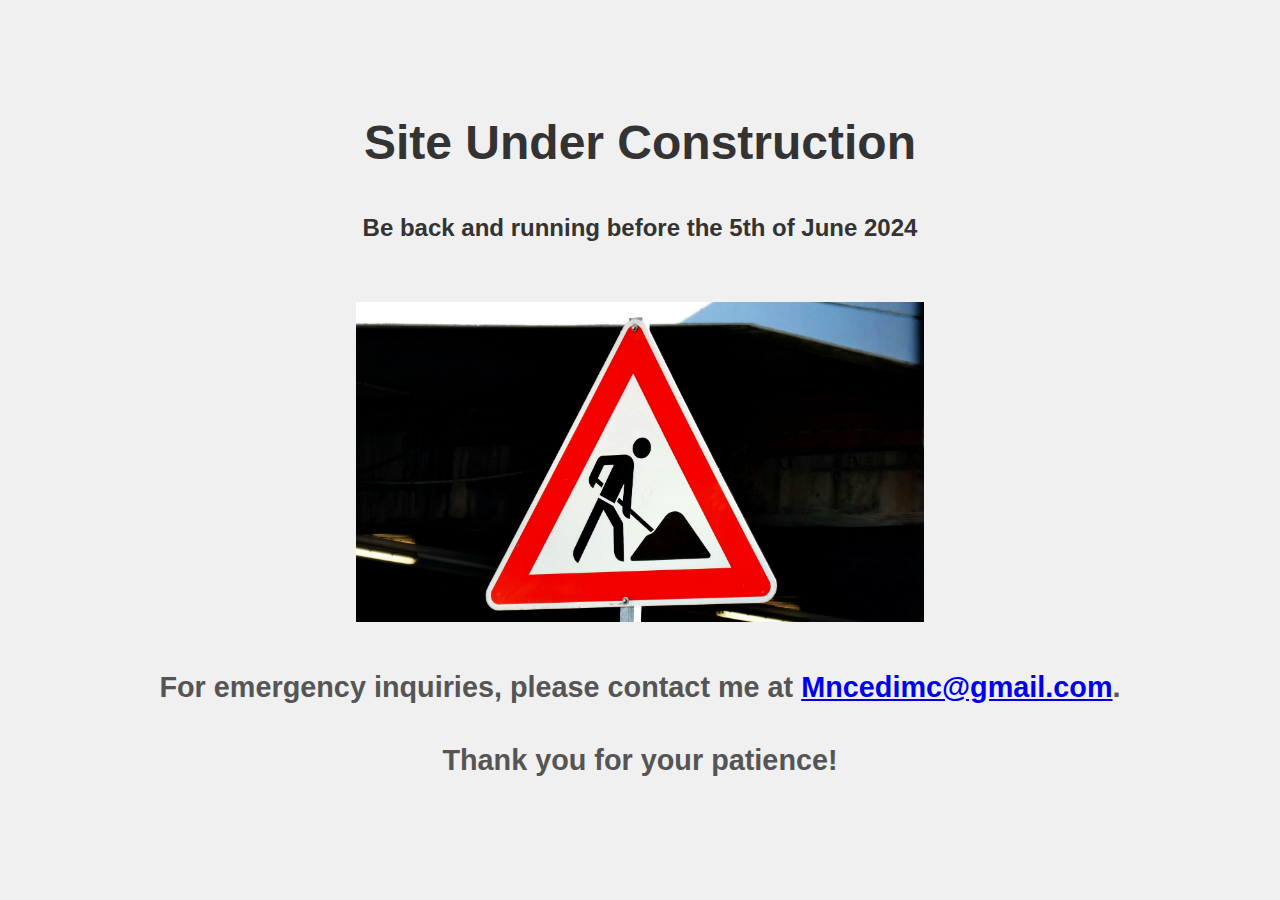
<file: errorPage.html>
<!DOCTYPE html>
<html lang="en">
<head>
    <meta charset="UTF-8">
    <meta name="viewport" content="width=device-width, initial-scale=1.0">
    <title>Site Under Construction</title>
    <style>
        body {
            display: flex;
            flex-direction: column;
            justify-content: center;
            align-items: center;
            height: 100vh;
            margin: 0;
            font-family: Arial, sans-serif;
            background-color: #f0f0f0;
            color: #333;
            text-align: center;
        }
        h1 {
            font-size: 3em;
            margin-bottom: 20px;
        }
        p {
            font-size: 1.5em;
            margin-bottom: 40px;
            font-weight: 800;
        }
        .construction-image {
            max-width: 100%;
            height: auto;
            margin-bottom: 20px;
            height: 320px;
        }
        .contact-info {
            font-size: 1.2em;
            color: #555;
        }
        .smile-icon {
            font-size: 4em;
            color: #FFD700; /* Gold color */
            margin-top: 20px;
        }
    </style>
</head>
<body>
    <h1>Site Under Construction</h1>
    <p>Be back and running before the 5th of June 2024 </p><i class="fas fa-smile smile-icon"></i>
    <img src="images/mark.jpg" alt="Under Construction" class="construction-image">
    <div class="contact-info">
        <p>For emergency inquiries, please contact me at <a href="Mncedimc@gmail.com">Mncedimc@gmail.com</a>.</p>
        <p><strong>Thank you for your patience!</strong></p>
    </div>
</body>
</html>
</file>
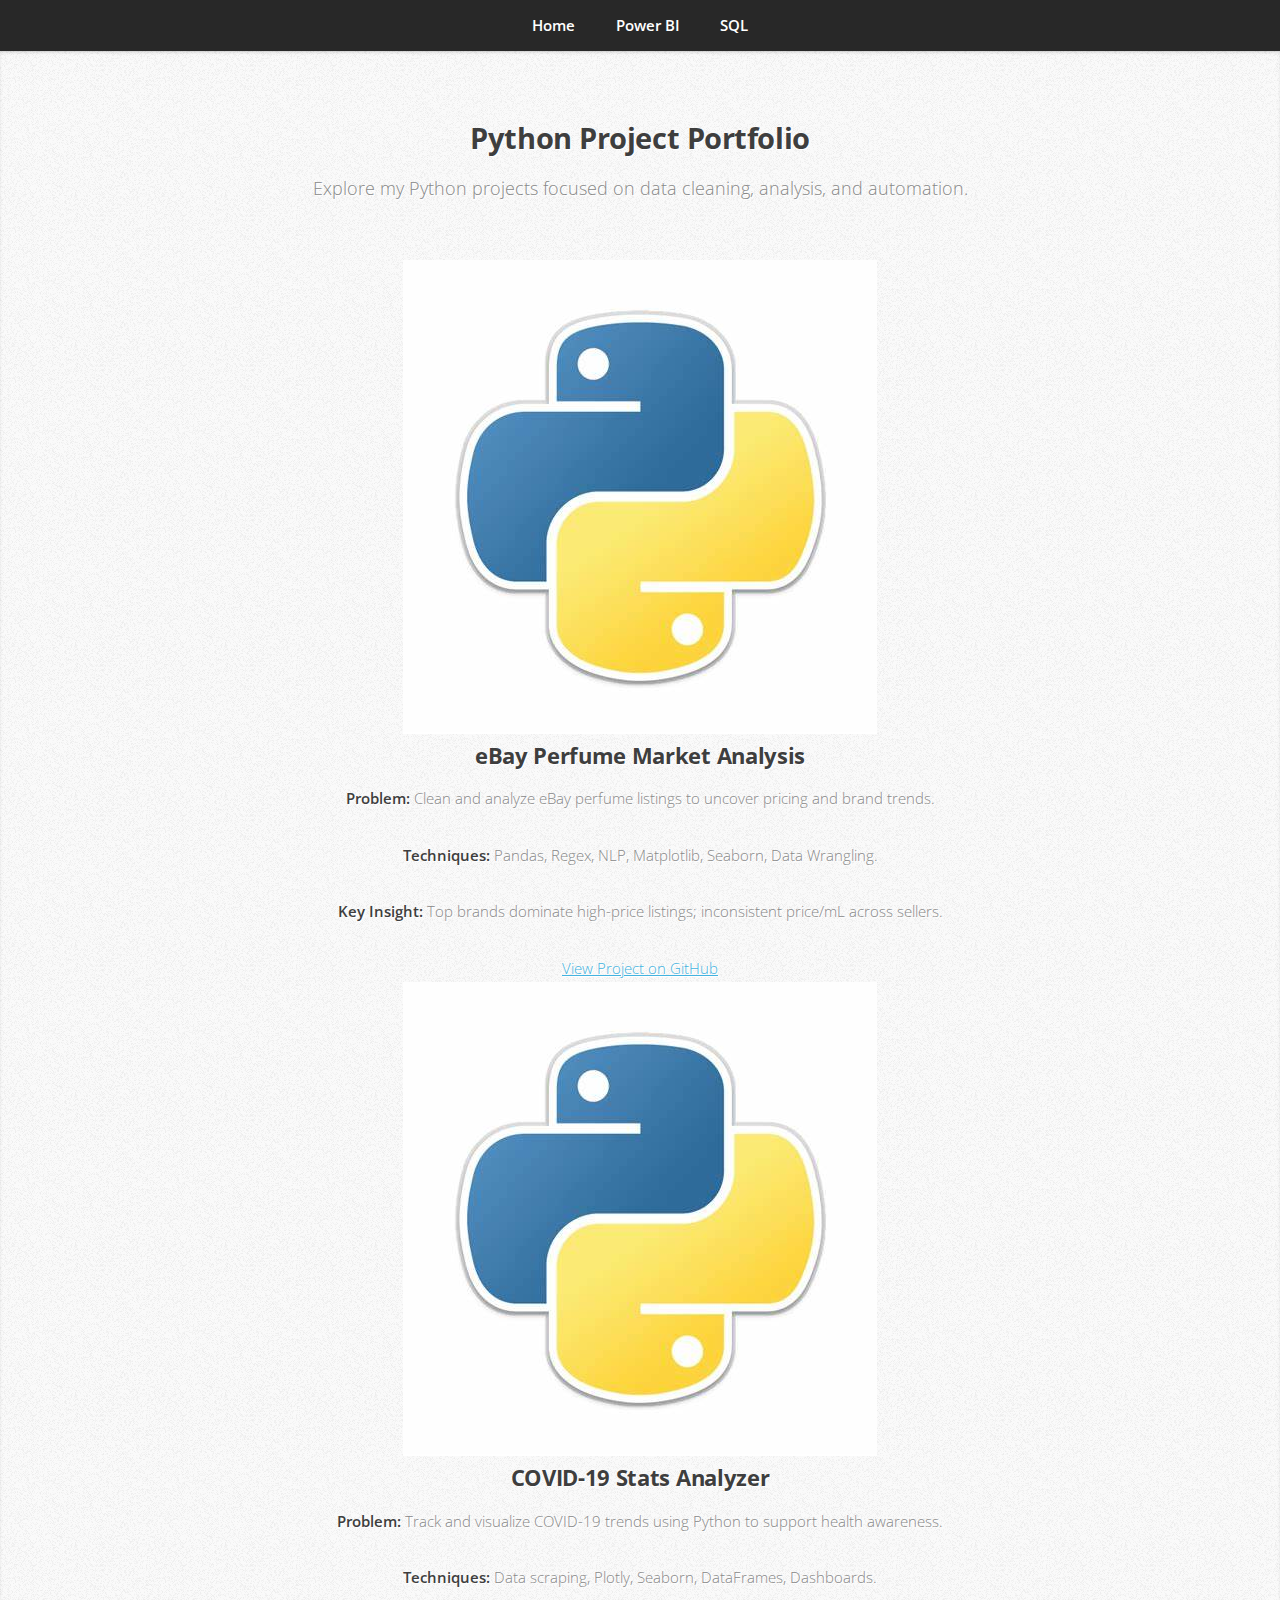
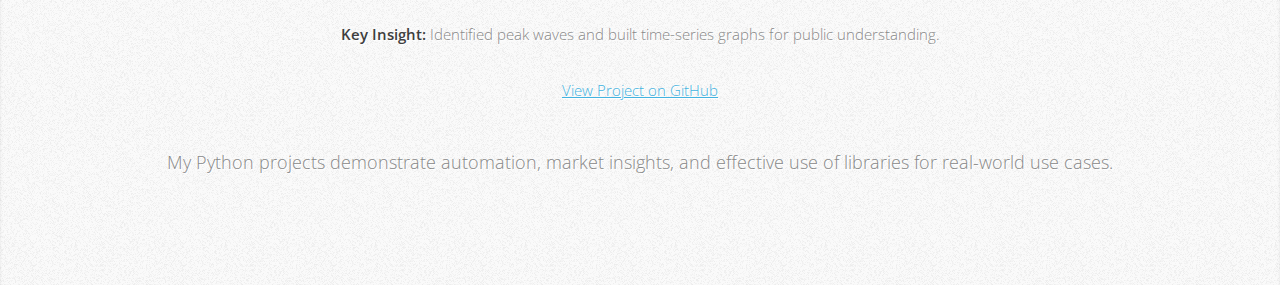
<file: python copy.html>
<!DOCTYPE html>
<html lang="en">
<head>
  <meta charset="UTF-8">
  <title>Python Projects | MncedisiTheAnalyst</title>
  <meta name="viewport" content="width=device-width, initial-scale=1.0">
  <link rel="stylesheet" href="assets/css/main.css">
</head>
<body class="is-preload">

  <!-- Navigation -->
  <nav id="nav">
    <ul class="container">
      <li><a href="index.html">Home</a></li>
      <li><a href="powerbi.html">Power BI</a></li>
      <li><a href="sql.html">SQL</a></li>
    </ul>
  </nav>

  <!-- Python Projects Section -->
  <section class="wrapper style2">
    <div class="container">
      <header>
        <h2>Python Project Portfolio</h2>
        <p>Explore my Python projects focused on data cleaning, analysis, and automation.</p>
      </header>

      <div class="project-row">
        <!-- Project Card 1 -->
        <div class="project-card">
          <div class="icon-heading">
            <img src="images/OIP.jpeg" alt="Python Project">
            <h3>eBay Perfume Market Analysis</h3>
          </div>
          <div class="card-content">
            <p><strong>Problem:</strong> Clean and analyze eBay perfume listings to uncover pricing and brand trends.</p>
            <p><strong>Techniques:</strong> Pandas, Regex, NLP, Matplotlib, Seaborn, Data Wrangling.</p>
            <p><strong>Key Insight:</strong> Top brands dominate high-price listings; inconsistent price/mL across sellers.</p>
          </div>
          <a href="https://github.com/Mncedy/ebay_mens_perfume" target="_blank" rel="noopener noreferrer" class="p-btn">View Project on GitHub</a>
        </div>

        <!-- Project Card 2 -->
        <div class="project-card">
          <div class="icon-heading">
            <img src="images/OIP.jpeg" alt="Python Project">
            <h3>COVID-19 Stats Analyzer</h3>
          </div>
          <div class="card-content">
            <p><strong>Problem:</strong> Track and visualize COVID-19 trends using Python to support health awareness.</p>
            <p><strong>Techniques:</strong> Data scraping, Plotly, Seaborn, DataFrames, Dashboards.</p>
            <p><strong>Key Insight:</strong> Identified peak waves and built time-series graphs for public understanding.</p>
          </div>
          <a href="https://github.com/Mncedy/covid-data-tracker" target="_blank" rel="noopener noreferrer" class="p-btn">View Project on GitHub</a>
        </div>
      </div>

      <footer style="text-align: center;">
        <p>My Python projects demonstrate automation, market insights, and effective use of libraries for real-world use cases.</p>
      </footer>
    </div>
  </section>

</body>
</html>
</file>
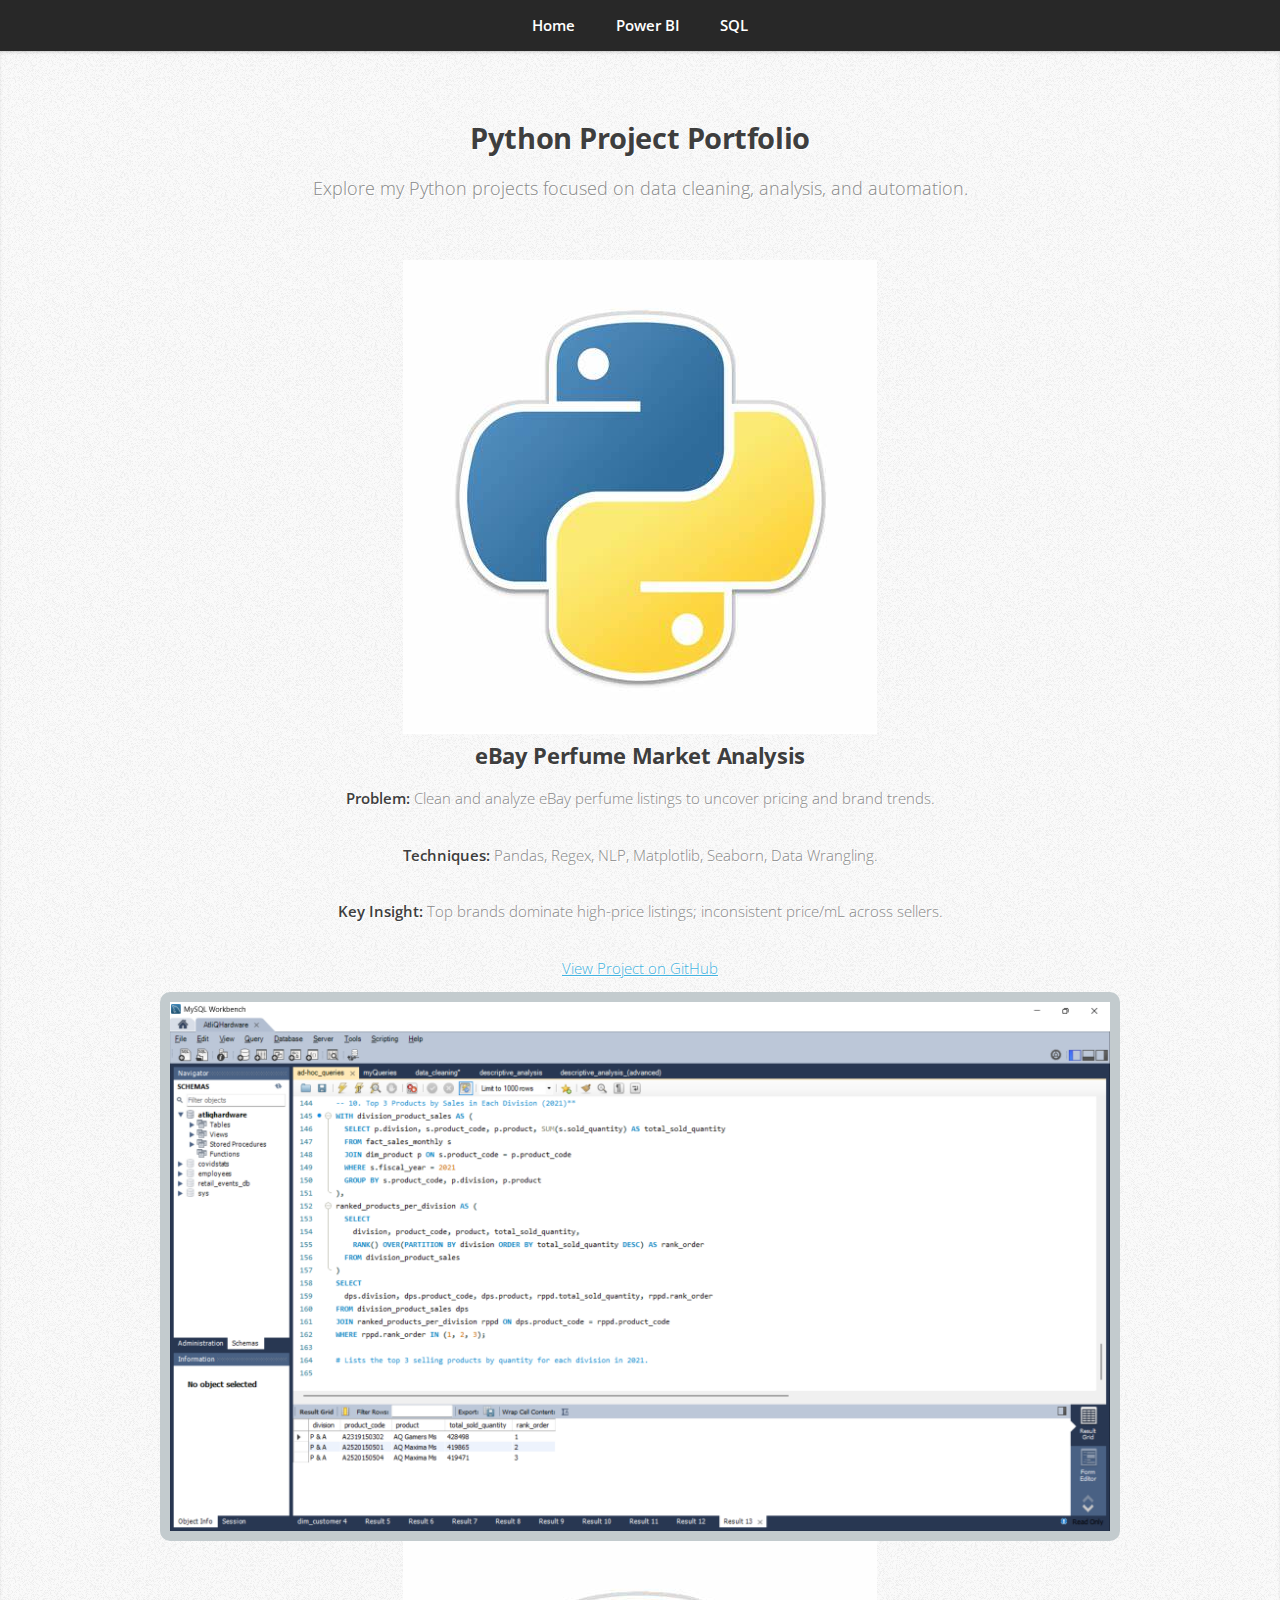
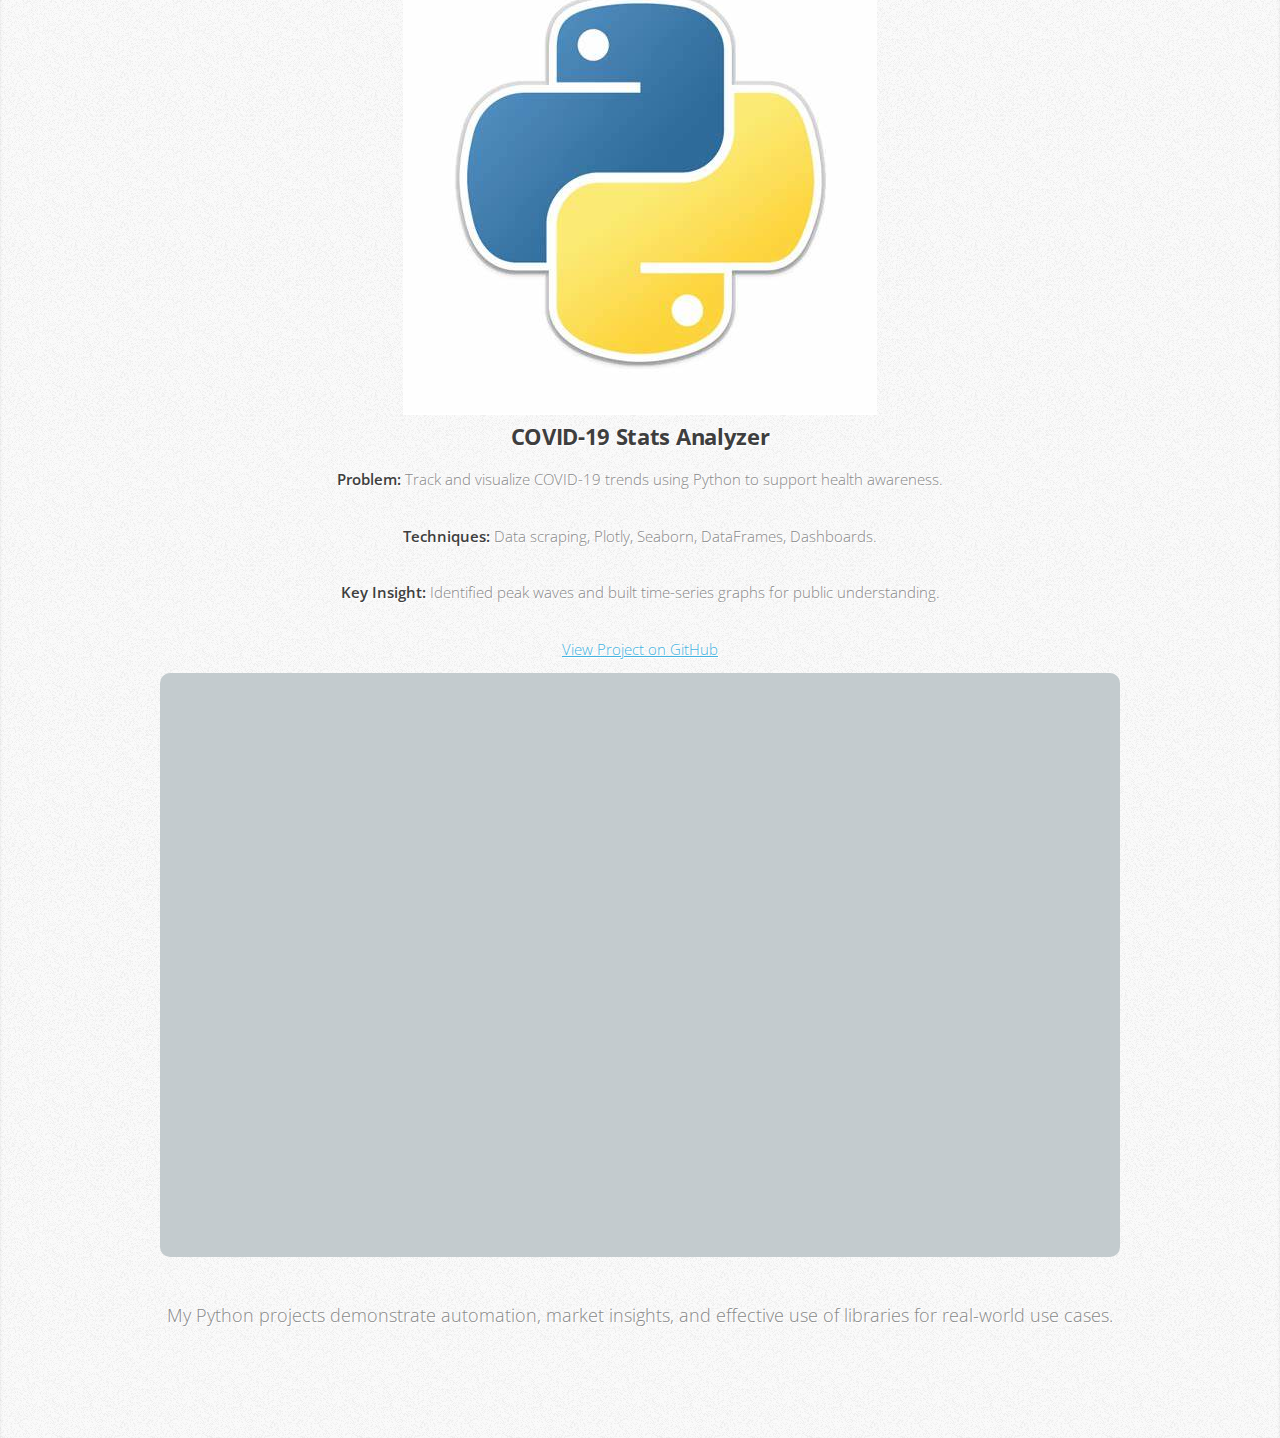
<file: python.html>
<!DOCTYPE html>
<html lang="en">
<head>
  <meta charset="UTF-8">
  <title>Python Projects | MncedisiTheAnalyst</title>
  <meta name="viewport" content="width=device-width, initial-scale=1.0">
  <link rel="stylesheet" href="assets/css/main.css">
</head>
<body class="is-preload">

  <!-- Navigation -->
  <nav id="nav">
    <ul class="container">
      <li><a href="index.html">Home</a></li>
      <li><a href="powerbi.html">Power BI</a></li>
      <li><a href="sql.html">SQL</a></li>
    </ul>
  </nav>

  <!-- Python Projects Section -->
  <section class="wrapper style2">
    <div class="container">
      <header>
        <h2>Python Project Portfolio</h2>
        <p>Explore my Python projects focused on data cleaning, analysis, and automation.</p>
      </header>

      <div class="project-row">
        <!-- Project Card 1 -->
        <div class="project-card">
          <div class="icon-heading">
            <img src="images/OIP.jpeg" alt="Python Project">
            <h3>eBay Perfume Market Analysis</h3>
          </div>
          <div class="card-content">
            <p><strong>Problem:</strong> Clean and analyze eBay perfume listings to uncover pricing and brand trends.</p>
            <p><strong>Techniques:</strong> Pandas, Regex, NLP, Matplotlib, Seaborn, Data Wrangling.</p>
            <p><strong>Key Insight:</strong> Top brands dominate high-price listings; inconsistent price/mL across sellers.</p>
          </div>
          <a href="https://github.com/Mncedy/ebay_mens_perfume" target="_blank" rel="noopener noreferrer" class="p-btn">View Project on GitHub</a>
            <div style="background-color: #c3cbce; margin-top: 10px; padding: 10px; border-radius: 10px">
              <span class="image fit">
                  <img src="images/Screenshot (1110).png" alt="" />
                </span>
            </div>
          </div>

        <!-- Project Card 2 -->
        <div class="project-card">
          <div class="icon-heading">
            <img src="images/OIP.jpeg" alt="Python Project">
            <h3>COVID-19 Stats Analyzer</h3>
          </div>
          <div class="card-content">
            <p><strong>Problem:</strong> Track and visualize COVID-19 trends using Python to support health awareness.</p>
            <p><strong>Techniques:</strong> Data scraping, Plotly, Seaborn, DataFrames, Dashboards.</p>
            <p><strong>Key Insight:</strong> Identified peak waves and built time-series graphs for public understanding.</p>
          </div>
          <a href="https://github.com/Mncedy/covid-data-tracker" target="_blank" rel="noopener noreferrer" class="p-btn">View Project on GitHub</a>
		      <div style="background-color: #c3cbce; margin-top: 10px; padding: 10px; border-radius: 10px">
          <div style="position: relative; padding-bottom: 60%; height: 0; overflow: hidden; border-radius: 10px;">
            <iframe 
              src="https://1drv.ms/x/c/aa60e9ba8fbe9ad9/IQRKJCUaM4EiQpTA0afx71jNARWco-lnddCNP-Twmb3XsR8?em=2&wdHideGridlines=True&wdHideHeaders=True&wdDownloadButton=True&wdInConfigurator=True&wdInConfigurator=True"
              style="position: absolute; top: 0; left: 0; width: 100%; height: 100%; border: none;" 
              scrolling="no" 
              allowfullscreen>
            </iframe>
            </div>
          </div>

        </div>
      </div>

      <footer style="text-align: center;">
        <p>My Python projects demonstrate automation, market insights, and effective use of libraries for real-world use cases.</p>
      </footer>
    </div>
  </section>

</body>
</html>
</file>
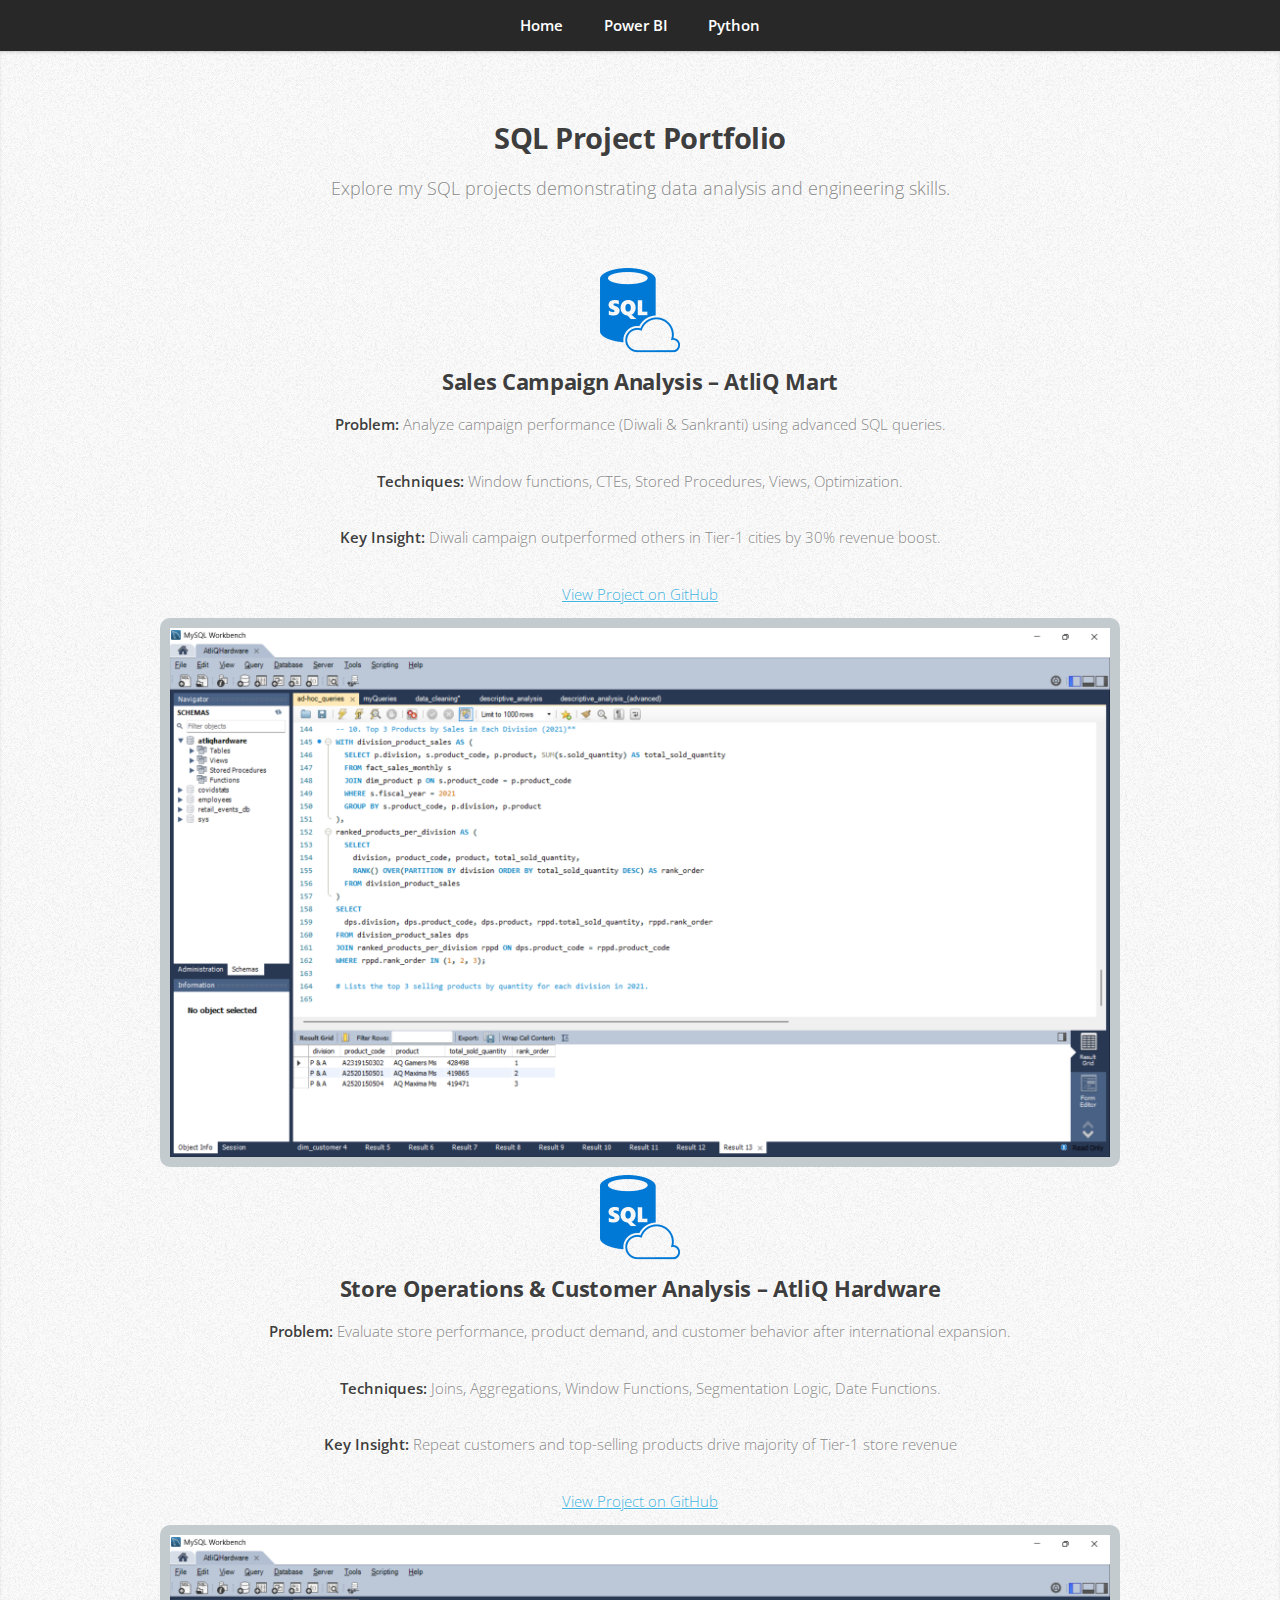
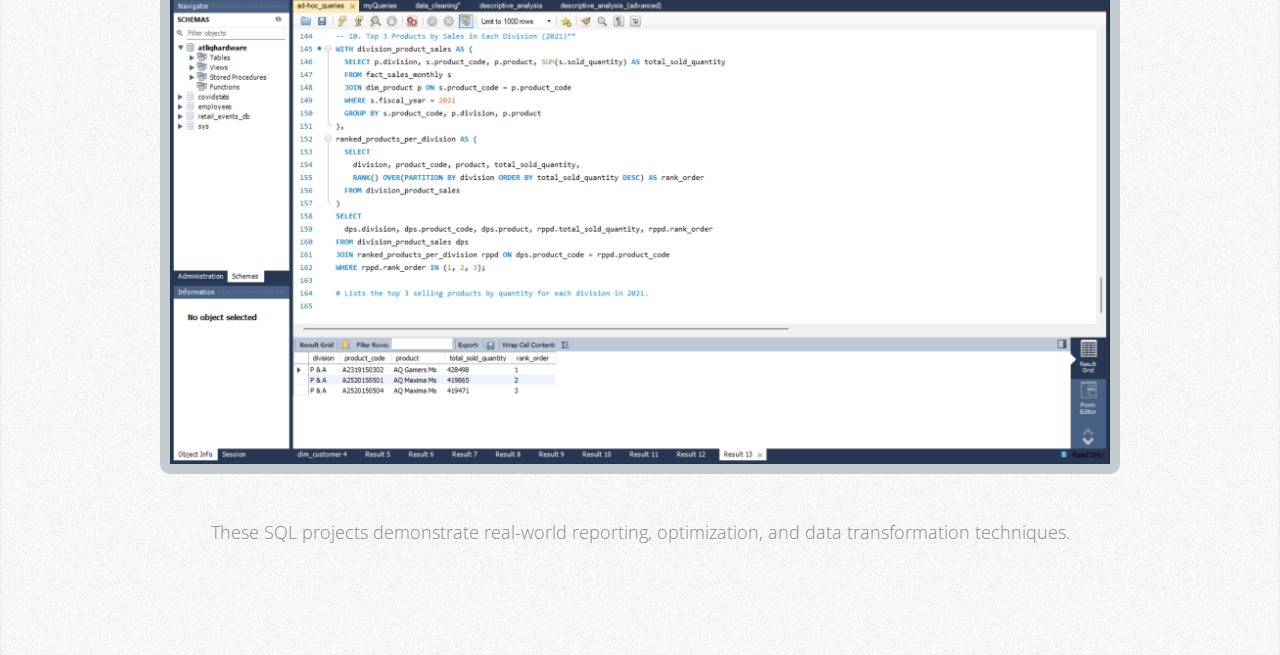
<file: sql.html>
<!DOCTYPE html>
<html lang="en">
<head>
  <meta charset="UTF-8">
  <title>SQL Projects | MncedisiTheAnalyst</title>
  <meta name="viewport" content="width=device-width, initial-scale=1.0">
  <link rel="stylesheet" href="assets/css/main.css">
</head>
<body class="is-preload">

  <!-- Navigation -->
  <nav id="nav">
    <ul class="container">
      <li><a href="index.html">Home</a></li>
      <li><a href="powerbi.html">Power BI</a></li>
      <li><a href="python.html">Python</a></li>
    </ul>
  </nav>

  <!-- SQL Projects Section -->
  <section class="wrapper style2">
    <div class="container">
      <header>
        <h2>SQL Project Portfolio</h2>
        <p>Explore my SQL projects demonstrating data analysis and engineering skills.</p>
      </header>

      <div class="project-row">
        <!-- Project Card -->
        <div class="project-card">
          <div class="icon-heading">
            <img src="images/sql-b.png" alt="SQL Project">
            <h3>Sales Campaign Analysis – AtliQ Mart</h3>
          </div>
          <div class="card-content">
            <p><strong>Problem:</strong> Analyze campaign performance (Diwali & Sankranti) using advanced SQL queries.</p>
            <p><strong>Techniques:</strong> Window functions, CTEs, Stored Procedures, Views, Optimization.</p>
            <p><strong>Key Insight:</strong> Diwali campaign outperformed others in Tier-1 cities by 30% revenue boost.</p>
          </div>
          <a href="https://github.com/Mncedisee/SQL/tree/main/AtliQ_Mart" target="_blank" rel="noopener noreferrer" class="p-btn">View Project on GitHub</a>
          <div style="background-color: #c3cbce; margin-top: 10px; padding: 10px; border-radius: 10px">
            <span class="image fit">
                <img src="images/Screenshot (1110).png" alt="" />
              </span>
          </div>
        </div>

        <!-- Add More Projects -->
        <div class="project-card">
          <div class="icon-heading">
            <img src="images/sql-b.png" alt="SQL Project">
            <h3>Store Operations & Customer Analysis – AtliQ Hardware</h3>
            </div>
            <div class="card-content">
              <p><strong>Problem:</strong> Evaluate store performance, product demand, and customer behavior after international expansion.</p>
              <p><strong>Techniques:</strong> Joins, Aggregations, Window Functions, Segmentation Logic, Date Functions.</p>
              <p><strong>Key Insight:</strong> Repeat customers and top-selling products drive majority of Tier-1 store revenue</p>
            </div>
          <a href="https://github.com/Mncedisee/SQL/tree/main/AtliQ_Hardware" target="_blank" rel="noopener noreferrer" class="p-btn">View Project on GitHub</a>
          <div style="background-color: #c3cbce; margin-top: 10px; padding: 10px; border-radius: 10px">
            <span class="image fit">
                <img src="images/Screenshot (1110).png" alt="" />
              </span>
          </div>
        </div>
      </div>

      <footer style="text-align: center;">
        <p>These SQL projects demonstrate real-world reporting, optimization, and data transformation techniques.</p>
      </footer>
    </div>
  </section>

</body>
</html>
</file>
<file: assets/css/main.css>
@import url("https://fonts.googleapis.com/css?family=Open+Sans:300,300italic,600,600italic,700");
@import url("fontawesome-all.min.css");

/*
	Miniport by HTML5 UP
	html5up.net | @ajlkn
	Free for personal and commercial use under the CCA 3.0 license (html5up.net/license)
*/

html, body, div, span, applet, object,
iframe, h1, h2, h3, h4, h5, h6, p, blockquote,
pre, a, abbr, acronym, address, big, cite,
code, del, dfn, em, img, ins, kbd, q, s, samp,
small, strike, strong, sub, sup, tt, var, b,
u, i, center, dl, dt, dd, ol, ul, li, fieldset,
form, label, legend, table, caption, tbody,
tfoot, thead, tr, th, td, article, aside,
canvas, details, embed, figure, figcaption,
footer, header, hgroup, menu, nav, output, ruby,
section, summary, time, mark, audio, video {
	margin: 0;
	padding: 0;
	border: 0;
	font-size: 100%;
	font: inherit;
	vertical-align: baseline;}

article, aside, details, figcaption, figure,
footer, header, hgroup, menu, nav, section {
	display: block;}

body {
	line-height: 1;
}

ol, ul {
	list-style: none;
}

blockquote, q {
	quotes: none;
}

	blockquote:before, blockquote:after, q:before, q:after {
		content: '';
		content: none;
	}

table {
	border-collapse: collapse;
	border-spacing: 0;
}

body {
	-webkit-text-size-adjust: none;
}

mark {
	background-color: transparent;
	color: inherit;
}

input::-moz-focus-inner {
	border: 0;
	padding: 0;
}

input, select, textarea {
	-moz-appearance: none;
	-webkit-appearance: none;
	-ms-appearance: none;
	appearance: none;
}

/* Basic */

	html {
		box-sizing: border-box;
	}

	*, *:before, *:after {
		box-sizing: inherit;
	}

	body {
		padding-top: 3.5em;
	}

		body.is-preload *, body.is-preload *:before, body.is-preload *:after {
			-moz-animation: none !important;
			-webkit-animation: none !important;
			-ms-animation: none !important;
			animation: none !important;
			-moz-transition: none !important;
			-webkit-transition: none !important;
			-ms-transition: none !important;
			transition: none !important;
		}

	body, input, textarea, select {
		font-family: 'Open Sans', sans-serif;
		line-height: 1.85em;
		color: #888;
		font-weight: 300;
		font-size: 13pt;
	}

	a {
		-moz-transition: color .2s ease-in-out;
		-webkit-transition: color .2s ease-in-out;
		-ms-transition: color .2s ease-in-out;
		transition: color .2s ease-in-out;
		color: #43B3E0;
		text-decoration: underline;
	}

		a:hover {
			color: #43bff0 !important;
		}

		a img {
			border: 0;
		}

	b, strong {
		font-weight: 600;
		color: #3e3e3e;
	}

	i, em {
		font-style: italic;
	}

	sub {
		position: relative;
		top: 0.5em;
		font-size: 0.8em;
	}

	sup {
		position: relative;
		top: -0.5em;
		font-size: 0.8em;
	}

	blockquote {
		border-left: solid 0.75em #eee;
		padding: 1em 0 1em 1.5em;
		font-style: italic;
	}

	h1, h2, h3, h4, h5, h6 {
		color: #3e3e3e;
		margin: 0 0 0.75em 0;
	}

	h1 a, h2 a, h3 a, h4 a, h5 a, h6 a {
		text-decoration: none;
		color: inherit;
	}

	h2, h3, h4, h5, h6 {
		font-weight: 700;
	}

	h1 {
		font-size: 3.25em;
		letter-spacing: -0.025em;
		font-weight: 300;
	}

		h1 strong {
			font-weight: 700;
		}

	h2 {
		font-size: 2em;
		letter-spacing: -0.015em;
	}

	h3 {
		font-size: 1.5em;
		letter-spacing: -0.015em;
	}

	em, i {
		font-style: italic;
	}

	br.clear {
		clear: both;
	}

	hr {
		border: 0;
		border-top: solid 1px #444;
		border-top-color: rgba(0, 0, 0, 0.35);
		box-shadow: 0px 1px 0px 0px rgba(255, 255, 255, 0.1);
		height: 1px;
		margin: 3em 0;
	}

	p, ul, ol, dl, table {
		margin-bottom: 2em;
	}

	header {
		margin: 0 0 3em 0;
	}

		header > p {
			font-size: 1.25em;
			margin: 0;
		}

	footer {
		margin: 3em 0 0 0;
	}

		footer > p {
			font-size: 1.25em;
		}

/* Container */

	.container {
		margin: 0 auto;
		max-width: calc(100% - 50px);
		width: 1200px;
	}

		.container.medium {
			width: 900px;
		}

		@media screen and (max-width: 1680px) {

			.container {
				width: 1200px;
			}

				.container.medium {
					width: 900px;
				}

		}

		@media screen and (max-width: 1280px) {

			.container {
				width: 960px;
			}

				.container.medium {
					width: 720px;
				}

		}

		@media screen and (max-width: 980px) {

			.container {
				width: 100%;
			}

				.container.medium {
					width: 75%;
				}

		}

		@media screen and (max-width: 736px) {

			.container {
				width: 100%;
				max-width: calc(100% - 30px);
			}

				.container.medium {
					width: 100%;
				}

		}

/* Row */

	.row {
		display: flex;
		flex-wrap: wrap;
		box-sizing: border-box;
		align-items: stretch;
	}

		.row > * {
			box-sizing: border-box;
		}

		.row.gtr-uniform > * > :last-child {
			margin-bottom: 0;
		}

		.row.aln-left {
			justify-content: flex-start;
		}

		.row.aln-center {
			justify-content: center;
		}

		.row.aln-right {
			justify-content: flex-end;
		}

		.row.aln-top {
			align-items: flex-start;
		}

		.row.aln-middle {
			align-items: center;
		}

		.row.aln-bottom {
			align-items: flex-end;
		}

		.row > .imp {
			order: -1;
		}

		.row > .col-1 {
			width: 8.33333%;
		}

		.row > .off-1 {
			margin-left: 8.33333%;
		}

		.row > .col-2 {
			width: 16.66667%;
		}

		.row > .off-2 {
			margin-left: 16.66667%;
		}

		.row > .col-3 {
			width: 25%;
		}

		.row > .off-3 {
			margin-left: 25%;
		}

		.row > .col-4 {
			width: 33.33333%;
		}

		.row > .off-4 {
			margin-left: 33.33333%;
		}

		.row > .col-5 {
			width: 41.66667%;
		}

		.row > .off-5 {
			margin-left: 41.66667%;
		}

		.row > .col-6 {
			width: 50%;
		}

		.row > .off-6 {
			margin-left: 50%;
		}

		.row > .col-7 {
			width: 58.33333%;
		}

		.row > .off-7 {
			margin-left: 58.33333%;
		}

		.row > .col-8 {
			width: 66.66667%;
		}

		.row > .off-8 {
			margin-left: 66.66667%;
		}

		.row > .col-9 {
			width: 75%;
		}

		.row > .off-9 {
			margin-left: 75%;
		}

		.row > .col-10 {
			width: 83.33333%;
		}

		.row > .off-10 {
			margin-left: 83.33333%;
		}

		.row > .col-11 {
			width: 91.66667%;
		}

		.row > .off-11 {
			margin-left: 91.66667%;
		}

		.row > .col-12 {
			width: 100%;
		}

		.row > .off-12 {
			margin-left: 100%;
		}

		.row.gtr-0 {
			margin-top: 0px;
			margin-left: 0px;
		}

			.row.gtr-0 > * {
				padding: 0px 0 0 0px;
			}

			.row.gtr-0.gtr-uniform {
				margin-top: 0px;
			}

				.row.gtr-0.gtr-uniform > * {
					padding-top: 0px;
				}

		.row.gtr-25 {
			margin-top: -6.25px;
			margin-left: -6.25px;
		}

			.row.gtr-25 > * {
				padding: 6.25px 0 0 6.25px;
			}

			.row.gtr-25.gtr-uniform {
				margin-top: -6.25px;
			}

				.row.gtr-25.gtr-uniform > * {
					padding-top: 6.25px;
				}

		.row.gtr-50 {
			margin-top: -12.5px;
			margin-left: -12.5px;
		}

			.row.gtr-50 > * {
				padding: 12.5px 0 0 12.5px;
			}

			.row.gtr-50.gtr-uniform {
				margin-top: -12.5px;
			}

				.row.gtr-50.gtr-uniform > * {
					padding-top: 12.5px;
				}

		.row {
			margin-top: -25px;
			margin-left: -25px;
		}

			.row > * {
				padding: 25px 0 0 25px;
			}

			.row.gtr-uniform {
				margin-top: -25px;
			}

				.row.gtr-uniform > * {
					padding-top: 25px;
				}

		.row.gtr-150 {
			margin-top: -37.5px;
			margin-left: -37.5px;
		}

			.row.gtr-150 > * {
				padding: 37.5px 0 0 37.5px;
			}

			.row.gtr-150.gtr-uniform {
				margin-top: -37.5px;
			}

				.row.gtr-150.gtr-uniform > * {
					padding-top: 37.5px;
				}

		.row.gtr-200 {
			margin-top: -50px;
			margin-left: -50px;
		}

			.row.gtr-200 > * {
				padding: 50px 0 0 50px;
			}

			.row.gtr-200.gtr-uniform {
				margin-top: -50px;
			}

				.row.gtr-200.gtr-uniform > * {
					padding-top: 50px;
				}

		@media screen and (max-width: 1680px) {

			.row {
				display: flex;
				flex-wrap: wrap;
				box-sizing: border-box;
				align-items: stretch;
			}

				.row > * {
					box-sizing: border-box;
				}

				.row.gtr-uniform > * > :last-child {
					margin-bottom: 0;
				}

				.row.aln-left {
					justify-content: flex-start;
				}

				.row.aln-center {
					justify-content: center;
				}

				.row.aln-right {
					justify-content: flex-end;
				}

				.row.aln-top {
					align-items: flex-start;
				}

				.row.aln-middle {
					align-items: center;
				}

				.row.aln-bottom {
					align-items: flex-end;
				}

				.row > .imp-xlarge {
					order: -1;
				}

				.row > .col-1-xlarge {
					width: 8.33333%;
				}

				.row > .off-1-xlarge {
					margin-left: 8.33333%;
				}

				.row > .col-2-xlarge {
					width: 16.66667%;
				}

				.row > .off-2-xlarge {
					margin-left: 16.66667%;
				}

				.row > .col-3-xlarge {
					width: 25%;
				}

				.row > .off-3-xlarge {
					margin-left: 25%;
				}

				.row > .col-4-xlarge {
					width: 33.33333%;
				}

				.row > .off-4-xlarge {
					margin-left: 33.33333%;
				}

				.row > .col-5-xlarge {
					width: 41.66667%;
				}

				.row > .off-5-xlarge {
					margin-left: 41.66667%;
				}

				.row > .col-6-xlarge {
					width: 50%;
				}

				.row > .off-6-xlarge {
					margin-left: 50%;
				}

				.row > .col-7-xlarge {
					width: 58.33333%;
				}

				.row > .off-7-xlarge {
					margin-left: 58.33333%;
				}

				.row > .col-8-xlarge {
					width: 66.66667%;
				}

				.row > .off-8-xlarge {
					margin-left: 66.66667%;
				}

				.row > .col-9-xlarge {
					width: 75%;
				}

				.row > .off-9-xlarge {
					margin-left: 75%;
				}

				.row > .col-10-xlarge {
					width: 83.33333%;
				}

				.row > .off-10-xlarge {
					margin-left: 83.33333%;
				}

				.row > .col-11-xlarge {
					width: 91.66667%;
				}

				.row > .off-11-xlarge {
					margin-left: 91.66667%;
				}

				.row > .col-12-xlarge {
					width: 100%;
				}

				.row > .off-12-xlarge {
					margin-left: 100%;
				}

				.row.gtr-0 {
					margin-top: 0px;
					margin-left: 0px;
				}

					.row.gtr-0 > * {
						padding: 0px 0 0 0px;
					}

					.row.gtr-0.gtr-uniform {
						margin-top: 0px;
					}

						.row.gtr-0.gtr-uniform > * {
							padding-top: 0px;
						}

				.row.gtr-25 {
					margin-top: -6.25px;
					margin-left: -6.25px;
				}

					.row.gtr-25 > * {
						padding: 6.25px 0 0 6.25px;
					}

					.row.gtr-25.gtr-uniform {
						margin-top: -6.25px;
					}

						.row.gtr-25.gtr-uniform > * {
							padding-top: 6.25px;
						}

				.row.gtr-50 {
					margin-top: -12.5px;
					margin-left: -12.5px;
				}

					.row.gtr-50 > * {
						padding: 12.5px 0 0 12.5px;
					}

					.row.gtr-50.gtr-uniform {
						margin-top: -12.5px;
					}

						.row.gtr-50.gtr-uniform > * {
							padding-top: 12.5px;
						}

				.row {
					margin-top: -25px;
					margin-left: -25px;
				}

					.row > * {
						padding: 25px 0 0 25px;
					}

					.row.gtr-uniform {
						margin-top: -25px;
					}

						.row.gtr-uniform > * {
							padding-top: 25px;
						}

				.row.gtr-150 {
					margin-top: -37.5px;
					margin-left: -37.5px;
				}

					.row.gtr-150 > * {
						padding: 37.5px 0 0 37.5px;
					}

					.row.gtr-150.gtr-uniform {
						margin-top: -37.5px;
					}

						.row.gtr-150.gtr-uniform > * {
							padding-top: 37.5px;
						}

				.row.gtr-200 {
					margin-top: -50px;
					margin-left: -50px;
				}

					.row.gtr-200 > * {
						padding: 50px 0 0 50px;
					}

					.row.gtr-200.gtr-uniform {
						margin-top: -50px;
					}

						.row.gtr-200.gtr-uniform > * {
							padding-top: 50px;
						}

		}

		@media screen and (max-width: 1280px) {

			.row {
				display: flex;
				flex-wrap: wrap;
				box-sizing: border-box;
				align-items: stretch;
			}

				.row > * {
					box-sizing: border-box;
				}

				.row.gtr-uniform > * > :last-child {
					margin-bottom: 0;
				}

				.row.aln-left {
					justify-content: flex-start;
				}

				.row.aln-center {
					justify-content: center;
				}

				.row.aln-right {
					justify-content: flex-end;
				}

				.row.aln-top {
					align-items: flex-start;
				}

				.row.aln-middle {
					align-items: center;
				}

				.row.aln-bottom {
					align-items: flex-end;
				}

				.row > .imp-large {
					order: -1;
				}

				.row > .col-1-large {
					width: 8.33333%;
				}

				.row > .off-1-large {
					margin-left: 8.33333%;
				}

				.row > .col-2-large {
					width: 16.66667%;
				}

				.row > .off-2-large {
					margin-left: 16.66667%;
				}

				.row > .col-3-large {
					width: 25%;
				}

				.row > .off-3-large {
					margin-left: 25%;
				}

				.row > .col-4-large {
					width: 33.33333%;
				}

				.row > .off-4-large {
					margin-left: 33.33333%;
				}

				.row > .col-5-large {
					width: 41.66667%;
				}

				.row > .off-5-large {
					margin-left: 41.66667%;
				}

				.row > .col-6-large {
					width: 50%;
				}

				.row > .off-6-large {
					margin-left: 50%;
				}

				.row > .col-7-large {
					width: 58.33333%;
				}

				.row > .off-7-large {
					margin-left: 58.33333%;
				}

				.row > .col-8-large {
					width: 66.66667%;
				}

				.row > .off-8-large {
					margin-left: 66.66667%;
				}

				.row > .col-9-large {
					width: 75%;
				}

				.row > .off-9-large {
					margin-left: 75%;
				}

				.row > .col-10-large {
					width: 83.33333%;
				}

				.row > .off-10-large {
					margin-left: 83.33333%;
				}

				.row > .col-11-large {
					width: 91.66667%;
				}

				.row > .off-11-large {
					margin-left: 91.66667%;
				}

				.row > .col-12-large {
					width: 100%;
				}

				.row > .off-12-large {
					margin-left: 100%;
				}

				.row.gtr-0 {
					margin-top: 0px;
					margin-left: 0px;
				}

					.row.gtr-0 > * {
						padding: 0px 0 0 0px;
					}

					.row.gtr-0.gtr-uniform {
						margin-top: 0px;
					}

						.row.gtr-0.gtr-uniform > * {
							padding-top: 0px;
						}

				.row.gtr-25 {
					margin-top: -6.25px;
					margin-left: -6.25px;
				}

					.row.gtr-25 > * {
						padding: 6.25px 0 0 6.25px;
					}

					.row.gtr-25.gtr-uniform {
						margin-top: -6.25px;
					}

						.row.gtr-25.gtr-uniform > * {
							padding-top: 6.25px;
						}

				.row.gtr-50 {
					margin-top: -12.5px;
					margin-left: -12.5px;
				}

					.row.gtr-50 > * {
						padding: 12.5px 0 0 12.5px;
					}

					.row.gtr-50.gtr-uniform {
						margin-top: -12.5px;
					}

						.row.gtr-50.gtr-uniform > * {
							padding-top: 12.5px;
						}

				.row {
					margin-top: -25px;
					margin-left: -25px;
				}

					.row > * {
						padding: 25px 0 0 25px;
					}

					.row.gtr-uniform {
						margin-top: -25px;
					}

						.row.gtr-uniform > * {
							padding-top: 25px;
						}

				.row.gtr-150 {
					margin-top: -37.5px;
					margin-left: -37.5px;
				}

					.row.gtr-150 > * {
						padding: 37.5px 0 0 37.5px;
					}

					.row.gtr-150.gtr-uniform {
						margin-top: -37.5px;
					}

						.row.gtr-150.gtr-uniform > * {
							padding-top: 37.5px;
						}

				.row.gtr-200 {
					margin-top: -50px;
					margin-left: -50px;
				}

					.row.gtr-200 > * {
						padding: 50px 0 0 50px;
					}

					.row.gtr-200.gtr-uniform {
						margin-top: -50px;
					}

						.row.gtr-200.gtr-uniform > * {
							padding-top: 50px;
						}

		}

		@media screen and (max-width: 980px) {

			.row {
				display: flex;
				flex-wrap: wrap;
				box-sizing: border-box;
				align-items: stretch;
			}

				.row > * {
					box-sizing: border-box;
				}

				.row.gtr-uniform > * > :last-child {
					margin-bottom: 0;
				}

				.row.aln-left {
					justify-content: flex-start;
				}

				.row.aln-center {
					justify-content: center;
				}

				.row.aln-right {
					justify-content: flex-end;
				}

				.row.aln-top {
					align-items: flex-start;
				}

				.row.aln-middle {
					align-items: center;
				}

				.row.aln-bottom {
					align-items: flex-end;
				}

				.row > .imp-medium {
					order: -1;
				}

				.row > .col-1-medium {
					width: 8.33333%;
				}

				.row > .off-1-medium {
					margin-left: 8.33333%;
				}

				.row > .col-2-medium {
					width: 16.66667%;
				}

				.row > .off-2-medium {
					margin-left: 16.66667%;
				}

				.row > .col-3-medium {
					width: 25%;
				}

				.row > .off-3-medium {
					margin-left: 25%;
				}

				.row > .col-4-medium {
					width: 33.33333%;
				}

				.row > .off-4-medium {
					margin-left: 33.33333%;
				}

				.row > .col-5-medium {
					width: 41.66667%;
				}

				.row > .off-5-medium {
					margin-left: 41.66667%;
				}

				.row > .col-6-medium {
					width: 50%;
				}

				.row > .off-6-medium {
					margin-left: 50%;
				}

				.row > .col-7-medium {
					width: 58.33333%;
				}

				.row > .off-7-medium {
					margin-left: 58.33333%;
				}

				.row > .col-8-medium {
					width: 66.66667%;
				}

				.row > .off-8-medium {
					margin-left: 66.66667%;
				}

				.row > .col-9-medium {
					width: 75%;
				}

				.row > .off-9-medium {
					margin-left: 75%;
				}

				.row > .col-10-medium {
					width: 83.33333%;
				}

				.row > .off-10-medium {
					margin-left: 83.33333%;
				}

				.row > .col-11-medium {
					width: 91.66667%;
				}

				.row > .off-11-medium {
					margin-left: 91.66667%;
				}

				.row > .col-12-medium {
					width: 100%;
				}

				.row > .off-12-medium {
					margin-left: 100%;
				}

				.row.gtr-0 {
					margin-top: 0px;
					margin-left: 0px;
				}

					.row.gtr-0 > * {
						padding: 0px 0 0 0px;
					}

					.row.gtr-0.gtr-uniform {
						margin-top: 0px;
					}

						.row.gtr-0.gtr-uniform > * {
							padding-top: 0px;
						}

				.row.gtr-25 {
					margin-top: -6.25px;
					margin-left: -6.25px;
				}

					.row.gtr-25 > * {
						padding: 6.25px 0 0 6.25px;
					}

					.row.gtr-25.gtr-uniform {
						margin-top: -6.25px;
					}

						.row.gtr-25.gtr-uniform > * {
							padding-top: 6.25px;
						}

				.row.gtr-50 {
					margin-top: -12.5px;
					margin-left: -12.5px;
				}

					.row.gtr-50 > * {
						padding: 12.5px 0 0 12.5px;
					}

					.row.gtr-50.gtr-uniform {
						margin-top: -12.5px;
					}

						.row.gtr-50.gtr-uniform > * {
							padding-top: 12.5px;
						}

				.row {
					margin-top: -25px;
					margin-left: -25px;
				}

					.row > * {
						padding: 25px 0 0 25px;
					}

					.row.gtr-uniform {
						margin-top: -25px;
					}

						.row.gtr-uniform > * {
							padding-top: 25px;
						}

				.row.gtr-150 {
					margin-top: -37.5px;
					margin-left: -37.5px;
				}

					.row.gtr-150 > * {
						padding: 37.5px 0 0 37.5px;
					}

					.row.gtr-150.gtr-uniform {
						margin-top: -37.5px;
					}

						.row.gtr-150.gtr-uniform > * {
							padding-top: 37.5px;
						}

				.row.gtr-200 {
					margin-top: -50px;
					margin-left: -50px;
				}

					.row.gtr-200 > * {
						padding: 50px 0 0 50px;
					}

					.row.gtr-200.gtr-uniform {
						margin-top: -50px;
					}

						.row.gtr-200.gtr-uniform > * {
							padding-top: 50px;
						}

		}

		@media screen and (max-width: 736px) {

			.row {
				display: flex;
				flex-wrap: wrap;
				box-sizing: border-box;
				align-items: stretch;
			}

				.row > * {
					box-sizing: border-box;
				}

				.row.gtr-uniform > * > :last-child {
					margin-bottom: 0;
				}

				.row.aln-left {
					justify-content: flex-start;
				}

				.row.aln-center {
					justify-content: center;
				}

				.row.aln-right {
					justify-content: flex-end;
				}

				.row.aln-top {
					align-items: flex-start;
				}

				.row.aln-middle {
					align-items: center;
				}

				.row.aln-bottom {
					align-items: flex-end;
				}

				.row > .imp-small {
					order: -1;
				}

				.row > .col-1-small {
					width: 8.33333%;
				}

				.row > .off-1-small {
					margin-left: 8.33333%;
				}

				.row > .col-2-small {
					width: 16.66667%;
				}

				.row > .off-2-small {
					margin-left: 16.66667%;
				}

				.row > .col-3-small {
					width: 25%;
				}

				.row > .off-3-small {
					margin-left: 25%;
				}

				.row > .col-4-small {
					width: 33.33333%;
				}

				.row > .off-4-small {
					margin-left: 33.33333%;
				}

				.row > .col-5-small {
					width: 41.66667%;
				}

				.row > .off-5-small {
					margin-left: 41.66667%;
				}

				.row > .col-6-small {
					width: 50%;
				}

				.row > .off-6-small {
					margin-left: 50%;
				}

				.row > .col-7-small {
					width: 58.33333%;
				}

				.row > .off-7-small {
					margin-left: 58.33333%;
				}

				.row > .col-8-small {
					width: 66.66667%;
				}

				.row > .off-8-small {
					margin-left: 66.66667%;
				}

				.row > .col-9-small {
					width: 75%;
				}

				.row > .off-9-small {
					margin-left: 75%;
				}

				.row > .col-10-small {
					width: 83.33333%;
				}

				.row > .off-10-small {
					margin-left: 83.33333%;
				}

				.row > .col-11-small {
					width: 91.66667%;
				}

				.row > .off-11-small {
					margin-left: 91.66667%;
				}

				.row > .col-12-small {
					width: 100%;
				}

				.row > .off-12-small {
					margin-left: 100%;
				}

				.row.gtr-0 {
					margin-top: 0px;
					margin-left: 0px;
				}

					.row.gtr-0 > * {
						padding: 0px 0 0 0px;
					}

					.row.gtr-0.gtr-uniform {
						margin-top: 0px;
					}

						.row.gtr-0.gtr-uniform > * {
							padding-top: 0px;
						}

				.row.gtr-25 {
					margin-top: -3.75px;
					margin-left: -3.75px;
				}

					.row.gtr-25 > * {
						padding: 3.75px 0 0 3.75px;
					}

					.row.gtr-25.gtr-uniform {
						margin-top: -3.75px;
					}

						.row.gtr-25.gtr-uniform > * {
							padding-top: 3.75px;
						}

				.row.gtr-50 {
					margin-top: -7.5px;
					margin-left: -7.5px;
				}

					.row.gtr-50 > * {
						padding: 7.5px 0 0 7.5px;
					}

					.row.gtr-50.gtr-uniform {
						margin-top: -7.5px;
					}

						.row.gtr-50.gtr-uniform > * {
							padding-top: 7.5px;
						}

				.row {
					margin-top: -15px;
					margin-left: -15px;
				}

					.row > * {
						padding: 15px 0 0 15px;
					}

					.row.gtr-uniform {
						margin-top: -15px;
					}

						.row.gtr-uniform > * {
							padding-top: 15px;
						}

				.row.gtr-150 {
					margin-top: -22.5px;
					margin-left: -22.5px;
				}

					.row.gtr-150 > * {
						padding: 22.5px 0 0 22.5px;
					}

					.row.gtr-150.gtr-uniform {
						margin-top: -22.5px;
					}

						.row.gtr-150.gtr-uniform > * {
							padding-top: 22.5px;
						}

				.row.gtr-200 {
					margin-top: -30px;
					margin-left: -30px;
				}

					.row.gtr-200 > * {
						padding: 30px 0 0 30px;
					}

					.row.gtr-200.gtr-uniform {
						margin-top: -30px;
					}

						.row.gtr-200.gtr-uniform > * {
							padding-top: 30px;
						}

		}

	/*	@media screen and (max-width: 600px) {
			h3 {
				font-size: 1.5rem;
			}
			.text {
				font-size: 1.5rem;
			}
		} */

/* Form */

	form label {
		color: #3e3e3e;
		font-weight: 700;
		display: block;
		margin: 0 0 0.5em 0;
	}

	form input[type=text],
	form input[type=email],
	form input[type=password],
	form select,
	form textarea {
		-moz-transition: background .2s ease-in-out, box-shadow .2s ease-in-out;
		-webkit-transition: background .2s ease-in-out, box-shadow .2s ease-in-out;
		-ms-transition: background .2s ease-in-out, box-shadow .2s ease-in-out;
		transition: background .2s ease-in-out, box-shadow .2s ease-in-out;
		-webkit-appearance: none;
		display: block;
		border: 0;
		padding: 0.75em;
		font-size: 1em;
		border-radius: 8px;
		border: solid 1px #ddd;
		background: #fff;
		color: #bbb;
		box-shadow: inset 0px 2px 3px 1px rgba(0, 0, 0, 0.05), 0px 1px 0px 0px rgba(255, 255, 255, 0.025);
		width: 100%;
	}

		form input[type=text]:focus,
		form input[type=email]:focus,
		form input[type=password]:focus,
		form select:focus,
		form textarea:focus {
			background: #fafafa;
			box-shadow: inset 0px 2px 5px 0px rgba(0, 0, 0, 0.05), 0px 1px 0px 0px rgba(255, 255, 255, 0.025), inset 0px 0px 2px 1px #43bff0;
		}

	form textarea {
		height: 15em;
	}

	form .actions:last-child {
		margin-bottom: 0;
	}

	form ::-webkit-input-placeholder {
		color: #555 !important;
	}

	form :-moz-placeholder {
		color: #555 !important;
	}

	form ::-moz-placeholder {
		color: #555 !important;
	}

	form :-ms-input-placeholder {
		color: #555 !important;
	}

	form ::-moz-focus-inner {
		border: 0;
	}

/* Tables */

	table {
		width: 100%;
	}

		table.default {
			width: 100%;
		}

			table.default tr {
				border-top: solid 1px #eee;
			}

				table.default tr:first-child {
					border-top: 0;
				}

			table.default td {
				padding: 0.5em 1em 0.5em 1em;
			}

			table.default th {
				text-align: left;
				padding: 0.5em 1em 0.5em 1em;
				font-weight: 600;
				margin: 0 0 1em 0;
			}

			table.default thead {
				background: #4f4f4f;
				color: #fff;
			}

/* Section/Article */

	section, article {
		margin-bottom: 3em;
	}

	section > :last-child,
	article > :last-child,
	section:last-child,
	article:last-child {
		margin-bottom: 0;
	}

/* Image */

	.image {
		display: inline-block;
		position: relative;
	}

		.image img {
			display: block;
			width: 100%;
		}

		.image.fit {
			display: block;
			width: 100%;
		}

		.image.featured {
			display: block;
			width: 100%;
			margin: 0 0 2em 0;
		}

		.image.left {
			float: left;
			margin: 0 2em 2em 0;
		}

		.image.centered {
			display: block;
			margin: 0 0 2em 0;
		}

			.image.centered img {
				margin: 0 auto;
				width: auto;
			}

/* Button */

	input[type="button"],
	input[type="submit"],
	input[type="reset"],
	button,
	.button {
		background-image: url("images/bg.png"), -moz-linear-gradient(top, rgba(0, 0, 0, 0), rgba(0, 0, 0, 0.2));
		background-image: url("images/bg.png"), -webkit-linear-gradient(top, rgba(0, 0, 0, 0), rgba(0, 0, 0, 0.2));
		background-image: url("images/bg.png"), -ms-linear-gradient(top, rgba(0, 0, 0, 0), rgba(0, 0, 0, 0.2));
		background-image: url("images/bg.png"), linear-gradient(top, rgba(0, 0, 0, 0), rgba(0, 0, 0, 0.2));
		-moz-transition: background-color .2s ease-in-out;
		-webkit-transition: background-color .2s ease-in-out;
		-ms-transition: background-color .2s ease-in-out;
		transition: background-color .2s ease-in-out;
		-webkit-appearance: none;
		position: relative;
		display: inline-block;
		color: #fff !important;
		text-decoration: none;
		font-weight: 700;
		border: 0;
		outline: 0;
		cursor: pointer;
		border-radius: 8px;
		text-shadow: -1px -1px 0.5px rgba(0, 0, 0, 0.5);
		overflow: hidden;
		box-shadow: inset 0px 0px 0px 1px rgba(0, 0, 0, 0.5), inset 0px 2px 1px 0px rgba(255, 255, 255, 0.75);
		background-color: #43B3E0;
		padding: 1em 2.35em 1em 2.35em;
		font-size: 1.1em;
		max-width: 24em;
	}

		input[type="button"]:hover,
		input[type="submit"]:hover,
		input[type="reset"]:hover,
		button:hover,
		.button:hover {
			background-color: #43bff0;
			color: #fff !important;
		}

		input[type="button"]:active,
		input[type="submit"]:active,
		input[type="reset"]:active,
		button:active,
		.button:active {
			background-color: #3BA8D3;
			top: 1px;
		}

		input[type="button"].large,
		input[type="submit"].large,
		input[type="reset"].large,
		button.large,
		.button.large {
			font-size: 1.5em;
			letter-spacing: -0.025em;
		}

		input[type="button"].alt,
		input[type="submit"].alt,
		input[type="reset"].alt,
		button.alt,
		.button.alt {
			background-color: #444;
			box-shadow: inset 0px 0px 0px 1px #242424, inset 0px 2px 1px 0px rgba(255, 255, 255, 0.2);
		}

			input[type="button"].alt:hover,
			input[type="submit"].alt:hover,
			input[type="reset"].alt:hover,
			button.alt:hover,
			.button.alt:hover {
				background-color: #4f4f4f;
				color: #fff !important;
			}

			input[type="button"].alt:active,
			input[type="submit"].alt:active,
			input[type="reset"].alt:active,
			button.alt:active,
			.button.alt:active {
				background-color: #3f3f3f;
			}

/* List */

	ul {
		list-style: disc;
		padding-left: 1em;
	}

		ul li {
			padding-left: 0.5em;
		}

	ol {
		list-style: decimal;
		padding-left: 1.25em;
	}

		ol li {
			padding-left: 0.25em;
		}

/* Social */

	ul.social {
		cursor: default;
		margin: 0;
		list-style: none;
		padding-left: 0;
	}

		ul.social li {
			position: relative;
			display: inline-block;
			margin: 0.25em;
			top: 0;
			padding-left: 0;
		}

			ul.social li a {
				-moz-transition: top .2s ease-in-out;
				-webkit-transition: top .2s ease-in-out;
				-ms-transition: top .2s ease-in-out;
				transition: top .2s ease-in-out;
				display: block;
				width: 48px;
				height: 48px;
				border-radius: 6px;
				top: 0;
				position: relative;
			}

				ul.social li a:before {
					background-image: url("images/bg.png"), -moz-linear-gradient(top, rgba(0, 0, 0, 0), rgba(0, 0, 0, 0.2));
					background-image: url("images/bg.png"), -webkit-linear-gradient(top, rgba(0, 0, 0, 0), rgba(0, 0, 0, 0.2));
					background-image: url("images/bg.png"), -ms-linear-gradient(top, rgba(0, 0, 0, 0), rgba(0, 0, 0, 0.2));
					background-image: url("images/bg.png"), linear-gradient(top, rgba(0, 0, 0, 0), rgba(0, 0, 0, 0.2));
					-moz-transition: background-color .2s ease-in-out;
					-webkit-transition: background-color .2s ease-in-out;
					-ms-transition: background-color .2s ease-in-out;
					transition: background-color .2s ease-in-out;
					background-color: #444;
					border-radius: 6px;
					box-shadow: inset 0px 0px 0px 1px #282828, inset 0px 2px 1px 0px rgba(255, 255, 255, 0.1);
					color: #2E2E2E !important;
					display: block;
					font-size: 26px;
					height: 48px;
					line-height: 48px;
					text-align: center;
					outline: 0;
					overflow: hidden;
					text-shadow: 1px 1px 0px rgba(255, 255, 255, 0.1);
					width: 48px;
				}

				ul.social li a.fa-twitter {
					background-color: #2DAAE4;
				}

				ul.social li a.fa-facebook-f {
					background-color: #3C5A98;
				}

				ul.social li a.fa-dribbble {
					background-color: #C4376B;
				}

				ul.social li a.fa-linkedin-in {
					background-color: #006599;
				}

				ul.social li a.fa-tumblr {
					background-color: #51718A;
				}

				ul.social li a.fa-google-plus {
					background-color: #DA2713;
				}

				ul.social li a.fa-github {
					background-color: #FAFAFA;
				}

				ul.social li a.fa-rss {
					background-color: #F2600B;
				}

				ul.social li a.fa-instagram {
					background-color: #E0D7C8;
				}

				ul.social li a.fa-foursquare {
					background-color: #39A3D4;
				}

				ul.social li a.fa-skype {
					background-color: #10BEF1;
				}

				ul.social li a.fa-soundcloud {
					background-color: #FE5419;
				}

				ul.social li a.fa-youtube {
					background-color: #BF2E25;
				}

				ul.social li a.fa-blogger {
					background-color: #FF6501;
				}

				ul.social li a.fa-flickr {
					background-color: #0062DB;
				}

				ul.social li a.fa-vimeo {
					background-color: #4C8AB0;
				}

				ul.social li a:hover {
					top: -5px;
				}

					ul.social li a:hover:before {
						background-color: transparent;
					}

/* Actions */

	ul.actions {
		list-style: none;
		padding-left: 0;
	}

		ul.actions li {
			display: inline-block;
			margin: 0 0 0 1em;
			padding-left: 0;
		}

			ul.actions li:first-child {
				margin-left: 0;
			}

/* Box */

	.box {
		background: #fff;
		box-shadow: inset 0px 0px 0px 1px rgba(0, 0, 0, 0.15), 0px 2px 3px 0px rgba(0, 0, 0, 0.1);
		text-align: center;
		padding: 2em;
	}

		.box.style1 {
			padding: 3em 2em 3.5em 2em;
		}

			.box.style1 h3 {
				margin-bottom: 0.5em;
			}

		.box.style2 h3 {
			margin-bottom: 0.25em;
		}

		.box.style2 .image {
			position: relative;
			left: 2em;
			top: 2em;
			margin: -4em 0 4em -4em;
			width: auto;
		}

/* Icons */

	.icon {
		text-decoration: none;
		text-decoration: none;
	}

		.icon:before {
			-moz-osx-font-smoothing: grayscale;
			-webkit-font-smoothing: antialiased;
			display: inline-block;
			font-style: normal;
			font-variant: normal;
			text-rendering: auto;
			line-height: 1;
			text-transform: none !important;
			font-family: 'Font Awesome 5 Free';
			font-weight: 400;
		}

		.icon:before {
			font-size: 1.25em;
		}

		.icon > .label {
			display: none;
		}

		.icon.solid:before {
			font-weight: 900;
		}

		.icon.brands:before {
			font-family: 'Font Awesome 5 Brands';
		}

		.icon.featured {
			color: #EA8A95;
			display: block;
			margin: 0 0 1.5em 0;
			cursor: default;
		}

			.icon.featured:before {
				font-size: 6em;
			}

/* Wrappers */

	.wrapper {
		background-image: url("images/bg.png");
		box-shadow: inset 0px 1px 0px 0px rgba(0, 0, 0, 0.05), inset 0px 2px 3px 0px rgba(0, 0, 0, 0.1);
		padding: 8em 0 8em 0;
		text-align: center;
	}

		.wrapper.style1 {
			background-image: none;
			background-color: #fff;
		}

		.wrapper.style2 {
			background-color: #fafafa;
			text-shadow: 1px 1px 0px #fff;
		}

		.wrapper.style3 {
			background-color: #f4f4f4;
			text-shadow: 1px 1px 0px #fff;
		}

		.wrapper.style4 {
			background-color: #303030;
			color: #999;
			text-shadow: -1px -1px 0px #181818;
		}

			.wrapper.style4 h1, .wrapper.style4 h2, .wrapper.style4 h3, .wrapper.style4 h4, .wrapper.style4 h5, .wrapper.style4 h6 {
				color: #fff;
			}

			.wrapper.style4 form input[type=text],
			.wrapper.style4 form input[type=password],
			.wrapper.style4 form select,
			.wrapper.style4 form textarea {
				border: none;
				background: #282828;
			}

				.wrapper.style4 form input[type=text]:focus,
				.wrapper.style4 form input[type=password]:focus,
				.wrapper.style4 form select:focus,
				.wrapper.style4 form textarea:focus {
					background: #252525;
				}

/* Nav */

	#nav {
		background-color: #282828;
		text-align: center;
		position: fixed;
		left: 0;
		top: 0;
		width: 100%;
		z-index: 10000;
		cursor: default;
		height: 3.5em;
		line-height: 3.5em;
	}

		#nav ul {
			margin-bottom: 0;
			list-style: none;
			padding-left: 0;
		}

		#nav li {
			display: inline-block;
			padding-left: 0;
		}

		#nav a {
			-moz-transition: background-color .2s ease-in-out;
			-webkit-transition: background-color .2s ease-in-out;
			-ms-transition: background-color .2s ease-in-out;
			transition: background-color .2s ease-in-out;
			position: relative;
			display: block;
			color: #fff;
			text-decoration: none;
			outline: 0;
			font-weight: 600;
			border-radius: 8px;
			color: #fff;
			height: 2.5em;
			line-height: 2.5em;
			padding: 0 1.25em;
		}

			#nav a:hover {
				color: #fff !important;
				background: #383838;
			}

			#nav a.active {
				background: #484848;
			}

				#nav a.active:before {
					content: '';
					display: block;
					position: absolute;
					bottom: -0.6em;
					left: 50%;
					margin-left: -0.75em;
					border-left: solid 0.75em transparent;
					border-right: solid 0.75em transparent;
					border-top: solid 0.6em #282828;
				}

/* Articles */

	body > article {
		margin-bottom: 0;
	}

	#top {
		padding: 10em 0 10em 0;
		text-align: left;
	}

		#top .image {
			border-radius: 100%;
			width: 20em;
			height: 20em;
			margin: 0;
		}

			#top .image img {
				border-radius: 100%;
			}

		#top h1 {
			margin-top: 0.35em;
		}

		#top p {
			font-size: 1.5em;
			line-height: 1.75em;
		}

			#top p a {
				color: inherit;
			}

	#contact footer {
		font-size: 0.9em;
	}

/* Copyright */

	#copyright {
		color: #666;
		font-size: 1em;
		line-height: 1em;
		list-style: none;
		padding-left: 0;
		margin-bottom: 0;
	}

		#copyright li {
			display: inline-block;
			border-left: solid 1px rgba(0, 0, 0, 0.5);
			box-shadow: -1px 0px 0px 0px rgba(255, 255, 255, 0.1);
			padding: 0 0 0 1em;
			margin: 0 0 0 1em;
		}

			#copyright li:first-child {
				border: 0;
				box-shadow: none;
				padding-left: 0;
				margin-left: 0;
			}

		#copyright a {
			-moz-transition: color .2s ease-in-out;
			-webkit-transition: color .2s ease-in-out;
			-ms-transition: color .2s ease-in-out;
			transition: color .2s ease-in-out;
			color: inherit;
		}

			#copyright a:hover {
				color: #777;
			}

/* Large */

	@media screen and (max-width: 1280px) {

		/* Basic */

			body {
				font-size: 11pt;
			}

			input, textarea, select {
				font-size: 11pt;
			}

			header {
				margin: 0 0 4em 0;
			}

		/* Wrappers */

			.wrapper {
				padding: 5em 0 5em 0;
				text-align: center;
			}

				.wrapper.style4 .row-special {
					margin: 2em 0 0 0;
					padding: 2em 0 2em 0;
				}

		/* Articles */

			#top {
				padding: 8em 0;
			}

				#top .image {
					width: 24em;
					height: 24em;
					margin: 0;
				}

	}

/* Medium */

	@media screen and (max-width: 980px) {

		/* Articles */

			#top {
				text-align: center;
				padding: 5em 0;
			}

				#top .image {
					margin: 0 auto 2em auto;
				}

	}

/* Small */

	@media screen and (max-width: 736px) {

		/* Basic */

			body {
				padding-top: 44px;
			}

			body, input, textarea, select {
				line-height: 1.75em;
				font-size: 10pt;
				letter-spacing: 0;
			}

			h1, h2, h3, h4, h5, h6 {
				font-size: 1.25em;
				margin: 0 0 0.4em 0;
			}

			h1 {
				font-size: 2.25em;
				line-height: 1.25em;
			}

			header {
				margin: 0 0 2em 0;
			}

				header > p {
					font-size: 1.25em;
				}

			footer {
				margin: 2.5em 0 0 0;
			}

				footer > p {
					font-size: 1.25em;
				}

			hr {
				margin: 1.5em 0 2em 0;
			}

		/* Section/Article */

			section, article {
				clear: both;
			}

		/* Button */

			input[type="button"],
			input[type="submit"],
			input[type="reset"],
			button,
			.button {
				text-align: center;
				font-size: 1.2em;
				width: 100%;
				padding: 1em 0 1em 0;
			}

				input[type="button"].large,
				input[type="submit"].large,
				input[type="reset"].large,
				button.large,
				.button.large {
					font-size: 1.2em;
					letter-spacing: 0;
				}

		/* Social */

			ul.social {
				padding: 1em 0.5em 0 0.5em;
			}

				ul.social li {
					margin: 0.5em 0.5em 0.5em 0.5em;
				}

					ul.social li a {
						top: 0 !important;
					}

						ul.social li a:before {
							background-color: transparent !important;
						}

		/* Actions */

			ul.actions {
				margin: 0;
			}

				ul.actions li {
					display: block;
					margin: 15px 0 0 0;
				}

					ul.actions li:first-child {
						margin-top: 0;
					}

		/* Box */

			.box {
				padding: 30px 20px 30px 20px;
				margin: 0 0 20px 0 !important;
			}

				.box h3 {
					margin-bottom: 0.25em;
				}

				.box .image.centered {
					margin-bottom: 1em;
				}

				.box .image.featured {
					position: relative;
					left: 20px;
					top: 20px;
					margin: -50px 0 50px -40px;
					width: auto;
				}

				.box.style1 {
					max-width: 32em;
					margin-left: auto !important;
					margin-right: auto !important;
				}

				.box.style2 {
					max-width: 32em;
					margin-left: auto !important;
					margin-right: auto !important;
				}

		/* Wrappers */

			.wrapper {
				padding: 3em 0;
				text-align: center;
			}

		/* Nav */

			#nav {
				height: 44px;
				line-height: 44px;
			}

				#nav a {
					padding: 0 0.75em;
					height: inherit;
					line-height: inherit;
					border-radius: 0;
				}

					#nav a:hover {
						background-color: transparent;
					}

		/* Articles */
		
		.text {
			width: 100%;
			position: absolute;
			text-align: center;
			left: 50%;
			bottom: -5px;
			transform: translateX(-50px);
			font-size: 32px;
			font-weight: 500;
			animation: showText 0.5s 1s linear forwards;
			opacity: 0;
		}
		

			#top {
				padding: 3em 0;
			}

				#top .image {
					width: 15em;
					height: 15em;
					margin-bottom: 0;
				}

				#top p {
					font-size: 1em;
				}

			#contact footer {
				margin: 0;
			}

		/* Copyright */

			#copyright {
				font-size: 1em;
				margin: 0;
			}

				#copyright li {
					display: block;
					margin: 1em 0 0 0;
					padding: 0;
					box-shadow: none;
					border-left: 0;
				}

					#copyright li:first-child {
						margin-top: 0;
					}

	}
</file>
